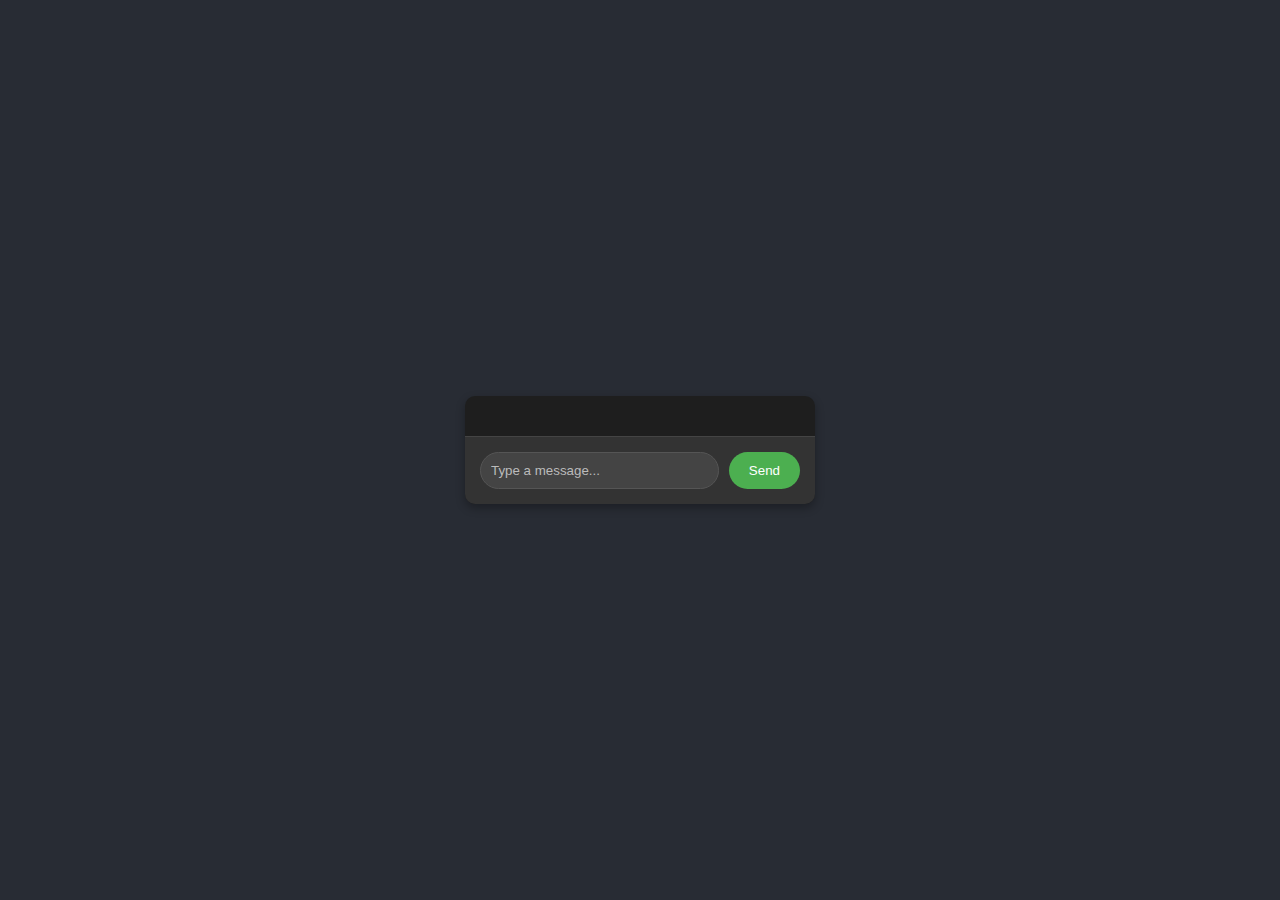
<file: PHASE-3 TASK/index.html>
<!DOCTYPE html>
<html lang="en">
<head>
    <meta charset="UTF-8">
    <meta name="viewport" content="width=device-width, initial-scale=1.0">
    <title>Stylish Chatbot</title>
    <link rel="stylesheet" href="styles.css">
</head>
<body>
    <div id="chat-container">
        <div id="chat-box">
            <div id="chat-log"></div>
        </div>
        <form id="chat-form">
            <input type="text" id="chat-input" placeholder="Type a message..." required>
            <button type="submit">Send</button>
        </form>
    </div>
    <script src="app.js"></script>
</body>
</html>
</file>
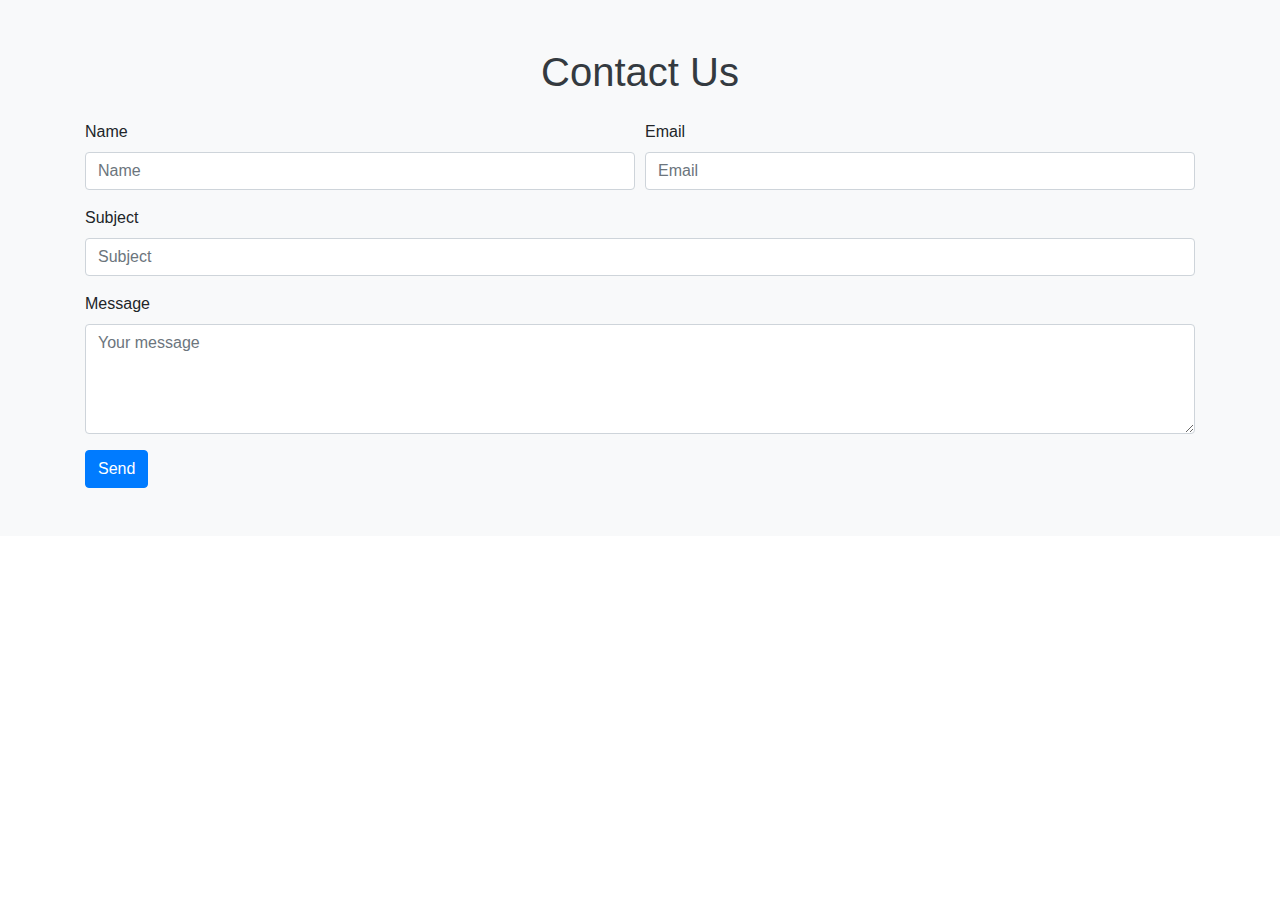
<file: PHASE1-TASKS/Contact page/index.html>
<!DOCTYPE html>
<html lang="en">
<head>
    <meta charset="UTF-8">
    <meta name="viewport" content="width=device-width, initial-scale=1.0">
    <title>Contact Form</title>
    <link href="https://stackpath.bootstrapcdn.com/bootstrap/4.5.2/css/bootstrap.min.css" rel="stylesheet">
    <link href="styles.css" rel="stylesheet">
</head>
<body>

    <!-- Contact Form Section -->
    <section id="contact" class="py-5">
        <div class="container">
            <h2 class="text-center mb-4">Contact Us</h2>
            <form>
                <div class="form-row">
                    <div class="form-group col-md-6">
                        <label for="inputName">Name</label>
                        <input type="text" class="form-control" id="inputName" placeholder="Name" required>
                        <div class="invalid-feedback">
                            Please enter your name.
                        </div>
                    </div>
                    <div class="form-group col-md-6">
                        <label for="inputEmail">Email</label>
                        <input type="email" class="form-control" id="inputEmail" placeholder="Email" required>
                        <div class="invalid-feedback">
                            Please enter a valid email address.
                        </div>
                    </div>
                </div>
                <div class="form-group">
                    <label for="inputSubject">Subject</label>
                    <input type="text" class="form-control" id="inputSubject" placeholder="Subject" required>
                    <div class="invalid-feedback">
                        Please enter a subject.
                    </div>
                </div>
                <div class="form-group">
                    <label for="inputMessage">Message</label>
                    <textarea class="form-control" id="inputMessage" rows="4" placeholder="Your message" required></textarea>
                    <div class="invalid-feedback">
                        Please enter your message.
                    </div>
                </div>
                <button type="submit" class="btn btn-primary">Send</button>
            </form>
        </div>
    </section>

    <script src="https://code.jquery.com/jquery-3.5.1.slim.min.js"></script>
    <script src="https://cdn.jsdelivr.net/npm/@popperjs/core@2.9.2/dist/umd/popper.min.js"></script>
    <script src="https://stackpath.bootstrapcdn.com/bootstrap/4.5.2/js/bootstrap.min.js"></script>
    <script>
        // Example starter JavaScript for disabling form submissions if there are invalid fields
        (function() {
            'use strict';
            window.addEventListener('load', function() {
                // Fetch all the forms we want to apply custom Bootstrap validation styles to
                var forms = document.getElementsByClassName('needs-validation');
                // Loop over them and prevent submission
                var validation = Array.prototype.filter.call(forms, function(form) {
                    form.addEventListener('submit', function(event) {
                        if (form.checkValidity() === false) {
                            event.preventDefault();
                            event.stopPropagation();
                        }
                        form.classList.add('was-validated');
                    }, false);
                });
            }, false);
        })();
    </script>
</body>
</html>
</file>
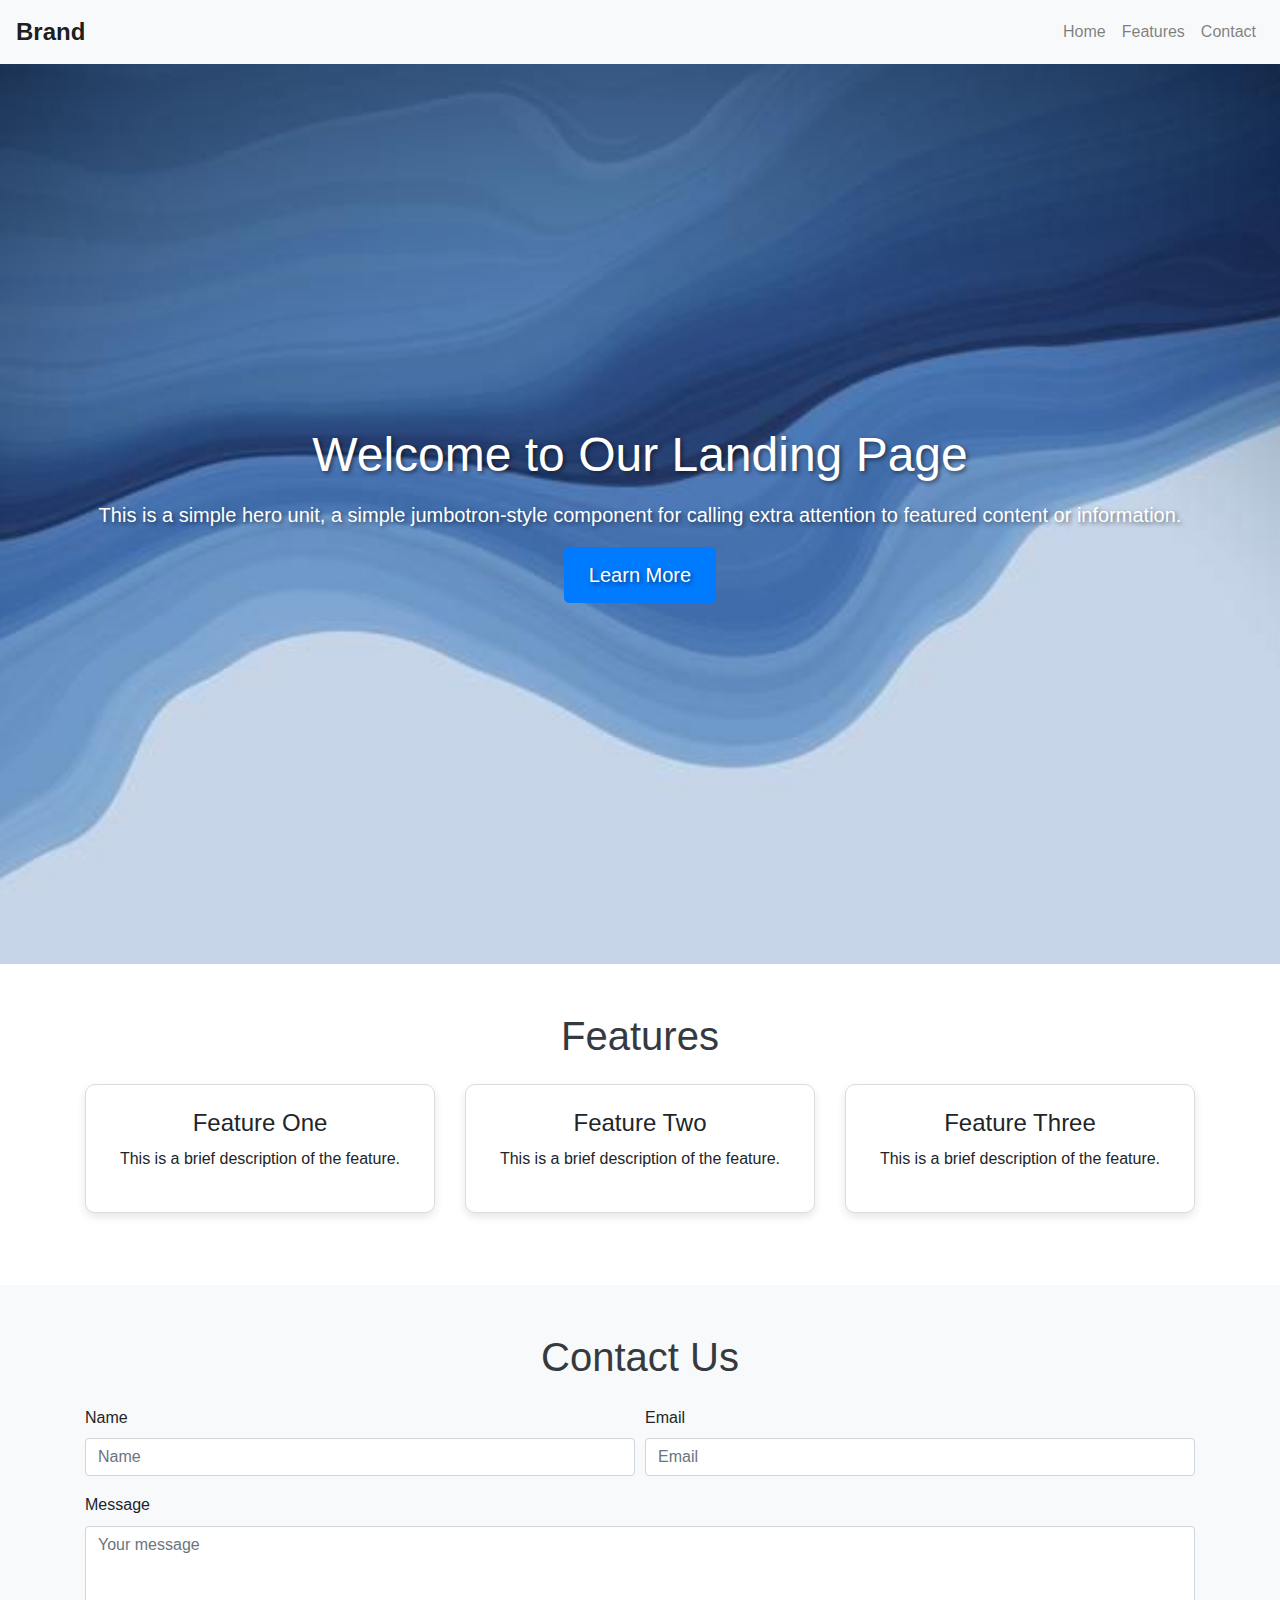
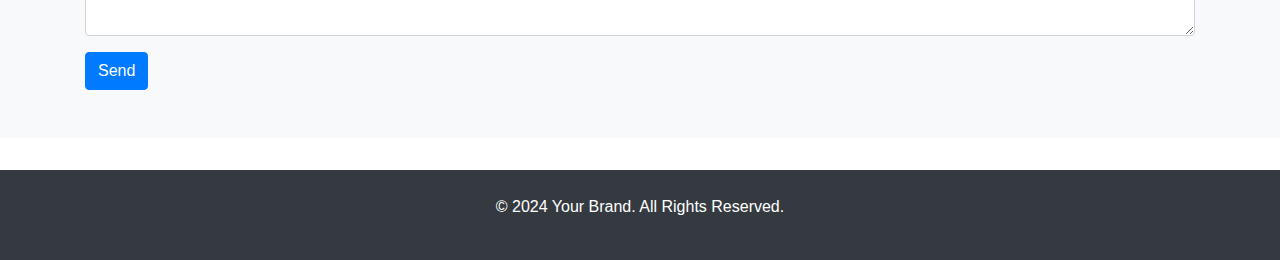
<file: PHASE1-TASKS/Landing page/index.html>
<!DOCTYPE html>
<html lang="en">
<head>
    <meta charset="UTF-8">
    <meta name="viewport" content="width=device-width, initial-scale=1.0">
    <title>Responsive Landing Page</title>
    <link href="https://stackpath.bootstrapcdn.com/bootstrap/4.5.2/css/bootstrap.min.css" rel="stylesheet">
    <link href="styles.css" rel="stylesheet">
</head>
<body>

    <!-- Navigation Bar -->
    <nav class="navbar navbar-expand-lg navbar-light bg-light">
        <a class="navbar-brand" href="#">Brand</a>
        <button class="navbar-toggler" type="button" data-toggle="collapse" data-target="#navbarNav" aria-controls="navbarNav" aria-expanded="false" aria-label="Toggle navigation">
            <span class="navbar-toggler-icon"></span>
        </button>
        <div class="collapse navbar-collapse" id="navbarNav">
            <ul class="navbar-nav ml-auto">
                <li class="nav-item">
                    <a class="nav-link" href="#hero">Home</a>
                </li>
                <li class="nav-item">
                    <a class="nav-link" href="#features">Features</a>
                </li>
                <li class="nav-item">
                    <a class="nav-link" href="#contact">Contact</a>
                </li>
            </ul>
        </div>
    </nav>

    <!-- Hero Section -->
    <section id="hero" class="d-flex align-items-center justify-content-center text-center text-white">
        <div class="container">
            <h1>Welcome to Our Landing Page</h1>
            <p class="lead">This is a simple hero unit, a simple jumbotron-style component for calling extra attention to featured content or information.</p>
            <a href="#features" class="btn btn-primary btn-lg">Learn More</a>
        </div>
    </section>

    <!-- Features Section -->
    <section id="features" class="py-5">
        <div class="container">
            <h2 class="text-center mb-4">Features</h2>
            <div class="row">
                <div class="col-lg-4 col-md-6 mb-4">
                    <div class="feature-item p-4 text-center">
                        <i class="icon-example mb-3"></i>
                        <h4>Feature One</h4>
                        <p>This is a brief description of the feature.</p>
                    </div>
                </div>
                <div class="col-lg-4 col-md-6 mb-4">
                    <div class="feature-item p-4 text-center">
                        <i class="icon-example mb-3"></i>
                        <h4>Feature Two</h4>
                        <p>This is a brief description of the feature.</p>
                    </div>
                </div>
                <div class="col-lg-4 col-md-6 mb-4">
                    <div class="feature-item p-4 text-center">
                        <i class="icon-example mb-3"></i>
                        <h4>Feature Three</h4>
                        <p>This is a brief description of the feature.</p>
                    </div>
                </div>
            </div>
        </div>
    </section>

    <!-- Contact Section -->
    <section id="contact" class="py-5 bg-light">
        <div class="container">
            <h2 class="text-center mb-4">Contact Us</h2>
            <form>
                <div class="form-row">
                    <div class="form-group col-md-6">
                        <label for="inputName">Name</label>
                        <input type="text" class="form-control" id="inputName" placeholder="Name">
                    </div>
                    <div class="form-group col-md-6">
                        <label for="inputEmail">Email</label>
                        <input type="email" class="form-control" id="inputEmail" placeholder="Email">
                    </div>
                </div>
                <div class="form-group">
                    <label for="inputMessage">Message</label>
                    <textarea class="form-control" id="inputMessage" rows="4" placeholder="Your message"></textarea>
                </div>
                <button type="submit" class="btn btn-primary">Send</button>
            </form>
        </div>
    </section>

    <!-- Footer -->
    <footer class="py-4 bg-dark text-white text-center">
        <p>&copy; 2024 Your Brand. All Rights Reserved.</p>
    </footer>

    <script src="https://code.jquery.com/jquery-3.5.1.slim.min.js"></script>
    <script src="https://cdn.jsdelivr.net/npm/@popperjs/core@2.9.2/dist/umd/popper.min.js"></script>
    <script src="https://stackpath.bootstrapcdn.com/bootstrap/4.5.2/js/bootstrap.min.js"></script>
</body>
</html>
</file>
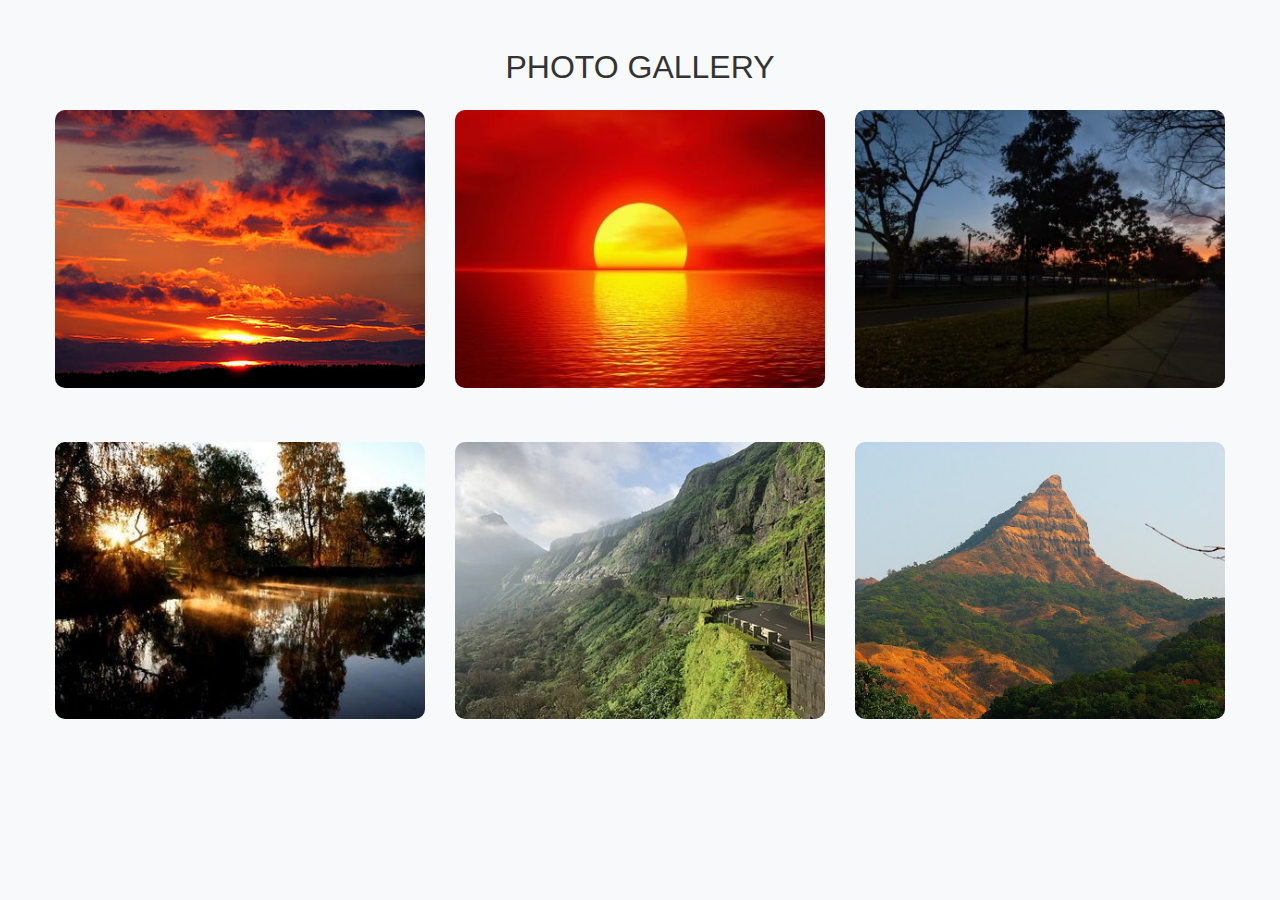
<file: PHASE1-TASKS/Photo Gallery/index.html>
<!DOCTYPE html>
<html lang="en">
<head>
    <meta charset="UTF-8">
    <meta name="viewport" content="width=device-width, initial-scale=1.0">
    <title>Photo Gallery</title>
    <link href="https://stackpath.bootstrapcdn.com/bootstrap/4.5.2/css/bootstrap.min.css" rel="stylesheet">
    <link href="styles.css" rel="stylesheet">
</head>
<body>
    <div class="container py-5">
        <h2 class="text-center mb-4">PHOTO GALLERY</h2>
        <div class="row">
            <div class="col-md-4 mb-4">
                <div class="card">
                    <img src="photo1.jpg" class="card-img-top" alt="Photo 1">
                </div>
            </div>
            <div class="col-md-4 mb-4">
                <div class="card">
                    <img src="photo2.jpg" class="card-img-top" alt="Photo 2">
                </div>
            </div>
            <div class="col-md-4 mb-4">
                <div class="card">
                    <img src="photo3.jpg" class="card-img-top" alt="Photo 3">
                </div>
            </div>
            <div class="col-md-4 mb-4">
                <div class="card">
                    <img src="photo4.jpg" class="card-img-top" alt="Photo 4">
                </div>
            </div>
            <div class="col-md-4 mb-4">
                <div class="card">
                    <img src="photo5.jpg" class="card-img-top" alt="Photo 5">
                </div>
            </div>
            <div class="col-md-4 mb-4">
                <div class="card">
                    <img src="photo6.jpg" class="card-img-top" alt="Photo 6">
                </div>
            </div>
        </div>
    </div>
</body>
</html>
</file>
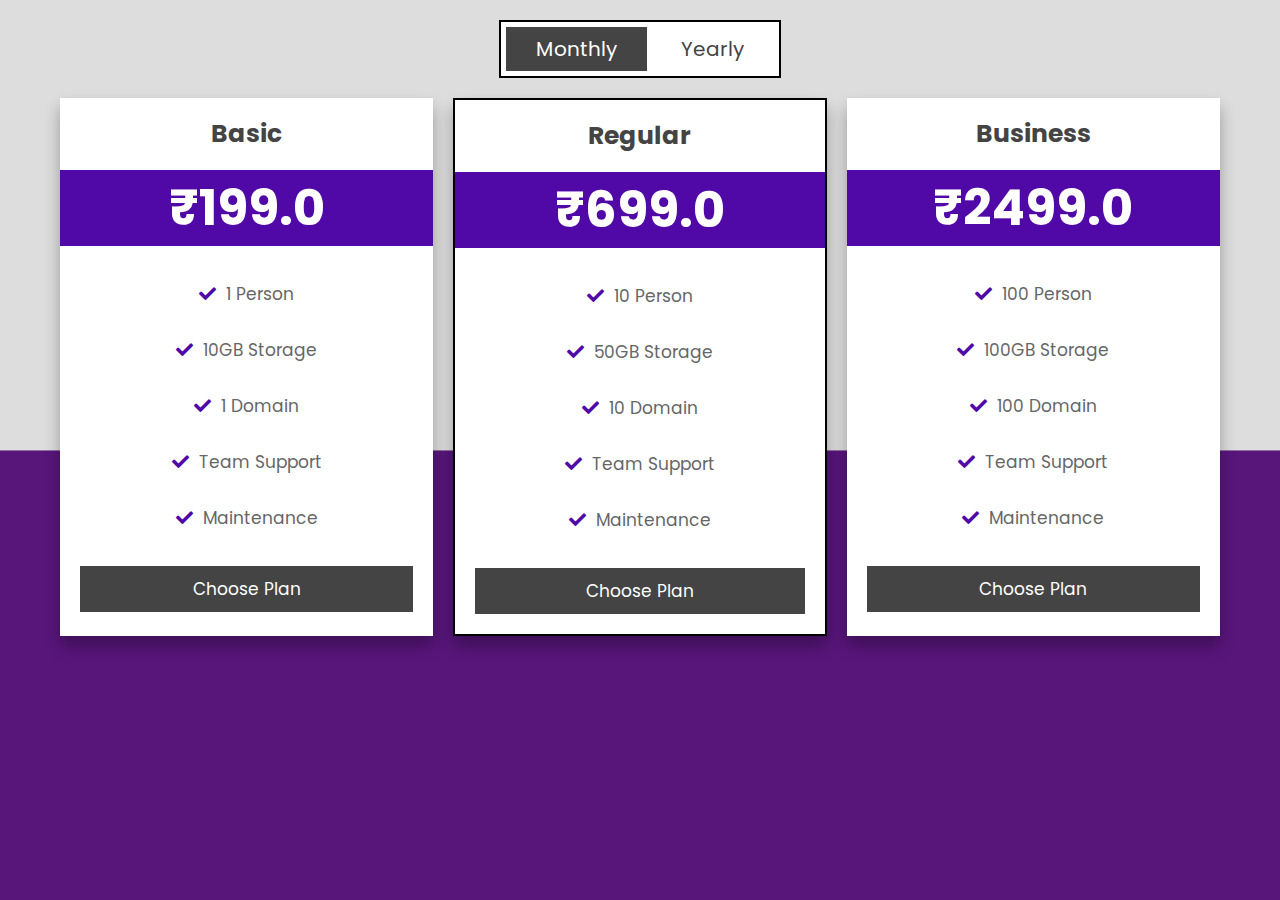
<file: PHASE1-TASKS/Pricing table/index.html>
<!DOCTYPE html>
<html lang="en">
<head>
    <meta charset="UTF-8">
    <meta http-equiv="X-UA-Compatible" content="IE=edge">
    <meta name="viewport" content="width=device-width, initial-scale=1.0">
   
    <!-- font awesome cdn link  -->
    <link rel="stylesheet" href="https://cdnjs.cloudflare.com/ajax/libs/font-awesome/5.15.4/css/all.min.css">

    <!-- custom css file link  -->
    <link rel="stylesheet" href="style.css">

</head>
<body>

<div class="container">

    <div class="price-toggler">
        <span class="month active">monthly</span>
        <span class="year">yearly</span>
    </div>

    <div class="box-container">

        <div class="box">
            <h3>basic</h3>
            <div class="price month"><span>₹</span>199.<span>0</span></div>
            <div class="price year"><span>₹</span>799.<span>0</span></div>
            <div class="list">
                <p> <i class="fas fa-check"></i> 1 person </p>
                <p> <i class="fas fa-check"></i> 10GB storage </p>
                <p> <i class="fas fa-check"></i> 1 domain </p>
                <p> <i class="fas fa-check"></i> team support </p>
                <p> <i class="fas fa-check"></i> maintenance </p>
            </div>
            <a href="#" class="btn">choose plan</a>
        </div>

        <div class="box">
            <h3>regular</h3>
            <div class="price month"><span>₹</span>699.<span>0</span></div>
            <div class="price year"><span>₹</span>1599.<span>0</span></div>
            <div class="list">
                <p> <i class="fas fa-check"></i> 10 person </p>
                <p> <i class="fas fa-check"></i> 50GB storage </p>
                <p> <i class="fas fa-check"></i> 10 domain </p>
                <p> <i class="fas fa-check"></i> team support </p>
                <p> <i class="fas fa-check"></i> maintenance </p>
            </div>
            <a href="#" class="btn">choose plan</a>
        </div>

        <div class="box">
            <h3>business</h3>
            <div class="price month"><span>₹</span>2499.<span>0</span></div>
            <div class="price year"><span>₹</span>4999.<span>0</span></div>
            <div class="list">
                <p> <i class="fas fa-check"></i> 100 person </p>
                <p> <i class="fas fa-check"></i> 100GB storage </p>
                <p> <i class="fas fa-check"></i> 100 domain </p>
                <p> <i class="fas fa-check"></i> team support </p>
                <p> <i class="fas fa-check"></i> maintenance </p>
            </div>
            <a href="#" class="btn">choose plan</a>
        </div>

    </div>

</div>

<script>

let month = document.querySelector('.price-toggler .month');
let year = document.querySelector('.price-toggler .year');
let monthAmount = document.querySelectorAll('.box-container .box .month');
let yearAmount = document.querySelectorAll('.box-container .box .year');

year.onclick = () =>{
    year.classList.add('active');
    month.classList.remove('active');

    monthAmount.forEach(mo =>{ mo.style.display = 'none' });
    yearAmount.forEach(yr =>{ yr.style.display = 'block' });
};

month.onclick = () =>{
    year.classList.remove('active');
    month.classList.add('active');

    monthAmount.forEach(mo =>{ mo.style.display = 'block' });
    yearAmount.forEach(yr =>{ yr.style.display = 'none' });
};

</script>
    
</body>
</html>
</file>
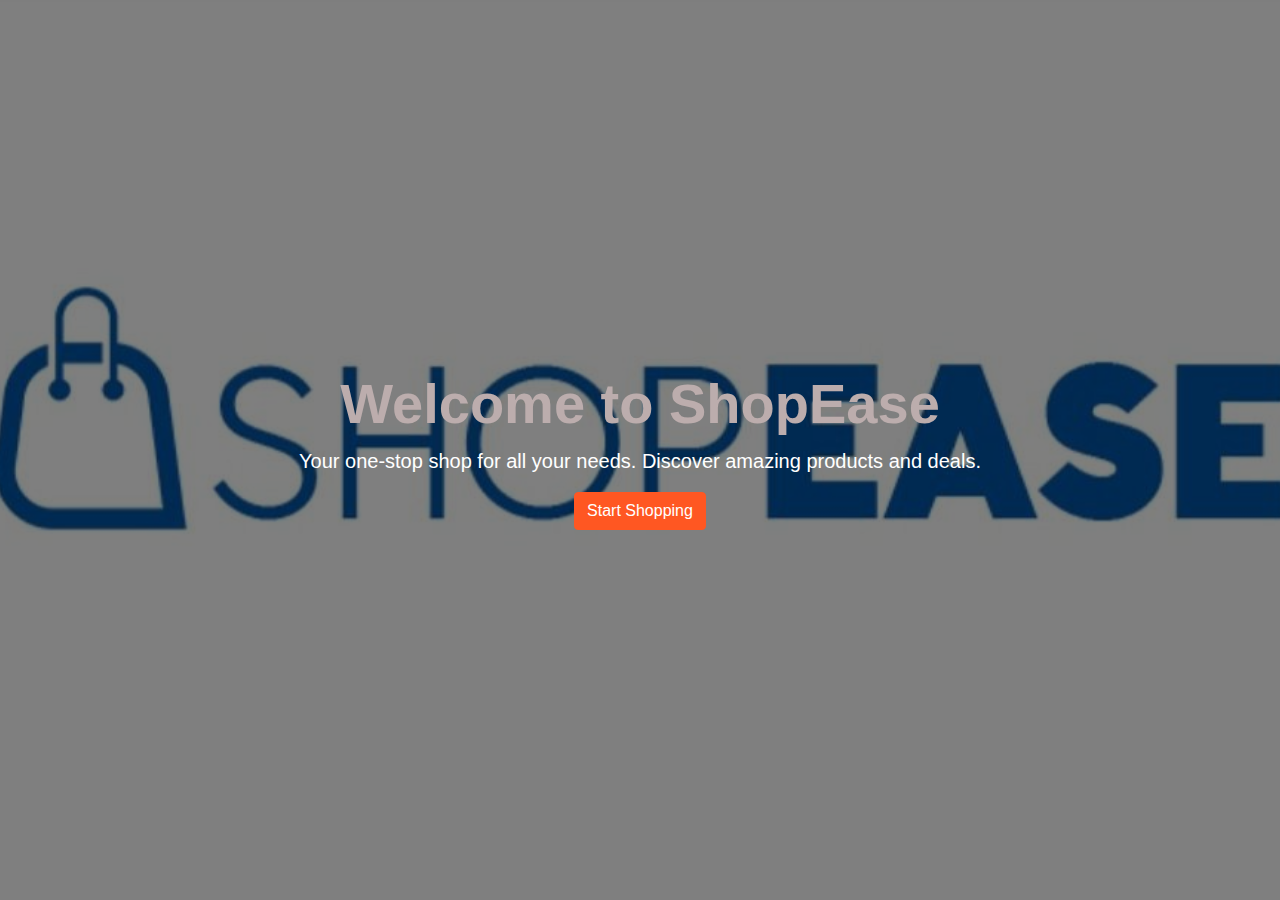
<file: PHASE2-TASKS/Landing page-Herosection/index.html>
<!DOCTYPE html>
<html lang="en">
<head>
    <meta charset="UTF-8">
    <meta name="viewport" content="width=device-width, initial-scale=1.0">
    <title>Shopping App Landing Page</title>
    <link href="https://maxcdn.bootstrapcdn.com/bootstrap/4.5.2/css/bootstrap.min.css" rel="stylesheet">
    <link rel="stylesheet" href="styles.css">
</head>
<body>
    <header class="hero-section">
        <div class="container h-100">
            <div class="row h-100 align-items-center">
                <div class="col-12 text-center">
                    <h1 class="display-4 hero-heading">Welcome to ShopEase</h1>
                    <p class="lead text-white">Your one-stop shop for all your needs. Discover amazing products and deals.</p>
                    <a href="#shop" class="btn btn-primary">Start Shopping</a>
                </div>
            </div>
        </div>
    </header>

    <!-- Add more sections here, such as features, testimonials, etc. -->

    <script src="https://code.jquery.com/jquery-3.5.1.slim.min.js"></script>
    <script src="https://cdn.jsdelivr.net/npm/@popperjs/core@2.5.3/dist/umd/popper.min.js"></script>
    <script src="https://maxcdn.bootstrapcdn.com/bootstrap/4.5.2/js/bootstrap.min.js"></script>
</body>
</html>
</file>
<file: PHASE-3 TASK/styles.css>
body {
    display: flex;
    justify-content: center;
    align-items: center;
    height: 100vh;
    background-color: #282c34;
    font-family: 'Roboto', sans-serif;
    margin: 0;
    color: #fff;
}

#chat-container {
    width: 350px;
    max-width: 100%;
    background-color: #1e1e1e;
    border-radius: 10px;
    box-shadow: 0 4px 10px rgba(0, 0, 0, 0.3);
    overflow: hidden;
    display: flex;
    flex-direction: column;
}

#chat-box {
    flex: 1;
    overflow-y: auto;
    padding: 20px;
    border-bottom: 1px solid #444;
}

#chat-log {
    display: flex;
    flex-direction: column;
}

.message {
    margin-bottom: 15px;
    padding: 10px 15px;
    border-radius: 20px;
    max-width: 80%;
    word-wrap: break-word;
    line-height: 1.5;
}

.user-message {
    align-self: flex-end;
    background-color: #4caf50;
    color: #fff;
}

.bot-message {
    align-self: flex-start;
    background-color: #555;
    color: #fff;
}

#chat-form {
    display: flex;
    padding: 15px;
    background-color: #333;
}

#chat-input {
    flex: 1;
    padding: 10px;
    border: 1px solid #555;
    border-radius: 20px;
    margin-right: 10px;
    background-color: #444;
    color: #fff;
    outline: none;
}

#chat-input::placeholder {
    color: #bbb;
}

#chat-form button {
    padding: 10px 20px;
    background-color: #4caf50;
    color: #fff;
    border: none;
    border-radius: 20px;
    cursor: pointer;
    transition: background-color 0.3s;
}

#chat-form button:hover {
    background-color: #45a049;
}
</file>
<file: PHASE1-TASKS/Contact page/styles.css>
/* General Styles */
body {
    font-family: Arial, sans-serif;
}

/* Contact Form Section */
#contact {
    background-color: #f8f9fa;
    padding: 3rem 0;
}

#contact h2 {
    font-size: 2.5rem;
    margin-bottom: 2rem;
    color: #343a40;
}

.form-control:focus {
    border-color: #80bdff;
    box-shadow: 0 0 0 0.2rem rgba(0, 123, 255, 0.25);
}

.btn-primary {
    background-color: #007bff;
    border-color: #007bff;
    transition: background-color 0.3s, border-color 0.3s;
}

.btn-primary:hover {
    background-color: #0056b3;
    border-color: #004085;
}

/* Form Validation Styles */
.was-validated .form-control:invalid {
    border-color: #dc3545;
}

.was-validated .form-control:invalid:focus {
    border-color: #e3342f;
    box-shadow: 0 0 0 0.2rem rgba(225, 83, 97, 0.25);
}

.was-validated .form-control:valid {
    border-color: #28a745;
}

.was-validated .form-control:valid:focus {
    border-color: #28a745;
    box-shadow: 0 0 0 0.2rem rgba(72, 180, 97, 0.25);
}
</file>
<file: PHASE1-TASKS/Landing page/styles.css>
/* General Styles */
body {
    font-family: Arial, sans-serif;
    line-height: 1.6;
}

.navbar-brand {
    font-size: 1.5rem;
    font-weight: bold;
}

/* Hero Section */
#hero {
    height: 100vh;
    background: url('hero-background.jpeg') center center/cover no-repeat;
    color: #fff;
    text-shadow: 2px 2px 4px rgba(0, 0, 0, 0.5);
}

#hero h1 {
    font-size: 3rem;
    margin-bottom: 1rem;
}

#hero p {
    font-size: 1.25rem;
}

#hero .btn {
    padding: 0.75rem 1.5rem;
    font-size: 1.25rem;
}

/* Features Section */
#features {
    padding: 3rem 0;
}

#features h2 {
    font-size: 2.5rem;
    margin-bottom: 2rem;
    color: #343a40;
}

.feature-item {
    background: #fff;
    border: 1px solid #ddd;
    border-radius: 10px;
    box-shadow: 0 4px 8px rgba(0, 0, 0, 0.1);
    transition: transform 0.3s, box-shadow 0.3s;
}

.feature-item:hover {
    transform: translateY(-10px);
    box-shadow: 0 8px 16px rgba(0, 0, 0, 0.2);
}

.feature-item i {
    font-size: 2rem;
    color: #007bff;
}

/* Contact Section */
#contact {
    padding: 3rem 0;
}

#contact h2 {
    font-size: 2.5rem;
    margin-bottom: 2rem;
    color: #343a40;
}

.form-control:focus {
    border-color: #80bdff;
    box-shadow: 0 0 0 0.2rem rgba(0, 123, 255, 0.25);
}

.btn-primary {
    background-color: #007bff;
    border-color: #007bff;
    transition: background-color 0.3s, border-color 0.3s;
}

.btn-primary:hover {
    background-color: #0056b3;
    border-color: #004085;
}

/* Footer */
footer {
    margin-top: 2rem;
}
</file>
<file: PHASE1-TASKS/Photo Gallery/styles.css>
body {
    font-family: Arial, sans-serif;
    background-color: #f8f9fa; /* Light background color for contrast */
    margin: 0;
    padding: 0;
}

h2 {
    font-family: 'Montserrat', sans-serif;
    color: #333;
    margin-bottom: 30px;
}

.container {
    max-width: 1200px;
    margin: auto;
    padding: 0 15px;
}

.card {
    transition: transform 0.2s, box-shadow 0.2s;
    border: none; /* Remove default border */
    border-radius: 10px; /* Smooth edges */
    overflow: hidden; /* Ensure inner content stays within bounds */
}

.card:hover {
    transform: scale(1.05);
    box-shadow: 0 10px 20px rgba(0, 0, 0, 0.2); /* Add shadow effect on hover */
}

.card-img-top {
    width: 100%;
    height: auto;
    border-radius: 0; /* Ensure no extra rounding */
    display: block; /* Ensure the image behaves like a block element */
}

.mb-4 {
    margin-bottom: 1.5rem !important; /* Ensure spacing between cards */
}

/* Optional: Add some spacing between rows */
.row {
    margin-top: -15px;
    margin-bottom: -15px;
}

.row > .col-md-4 {
    padding-top: 15px;
    padding-bottom: 15px;
}
</file>
<file: PHASE1-TASKS/Pricing table/style.css>
@import url('https://fonts.googleapis.com/css2?family=Poppins:wght@100;300;400;500;600&display=swap');

*{
  font-family: 'Poppins', sans-serif;
  margin:0; padding:0; 
  box-sizing: border-box;
  text-transform: capitalize;
  outline: none; border:none;
  text-decoration: none;
}

.container{
  background: linear-gradient(#ddd 50%, rgb(88, 22, 123) 50.1%);
  min-height: 100vh;
  text-align: center;
}

.container .box-container{
  max-width: 1200px;
  margin:0 auto;
  padding:20px;
  display: grid;
  grid-template-columns: repeat(auto-fit, minmax(300px, 1fr));
  gap:20px;
}

.container .box-container .box{
  background: #fff;
  box-shadow: 0 10px 15px rgba(0,0,0,.3);
}

.container .box-container .box:nth-child(2){
  border:2px solid #000;
}

.container .box-container .box:nth-child(2) .btn{
  background: #444;
}

.container .box-container .box:nth-child(2) .btn:hover{
  background: #444;
}

.container .box-container .box h3{
  font-size: 25px;
  padding:17px 0;
  color:#444;
}

.container .box-container .box .price{
  color:#fff;
  background: rgb(80, 9, 167);
  font-weight: bolder;
  font-size: 50px;
}

.container .box-container .box .price.year{
  display: none;
}

.container .box-container .box .list{
  margin:20px 0;
}

.container .box-container .box .list p{
  padding:15px 0;
  font-size: 17px;
  color:#666;
}

.container .box-container .box .list p i{
  padding-right: 5px;
  color:rgb(80, 9, 167);
}

.container .box-container .box .btn{
  margin:20px;
  display: block;
  font-size: 17px;
  background: #444;
  color:#fff;
  padding:10px;
}

.container .box-container .box .btn:hover{
  background: rgb(80, 9, 167);
}

.container .price-toggler{
  margin-top: 20px;
  display: inline-block;
  padding:5px;
  border:2px solid #000;
  background: #fff;
}

.container .price-toggler span{
  padding:7px 30px;
  cursor: pointer;
  color:#444;
  font-size: 20px;
  display: inline-block;
}

.container .price-toggler span.active{
  background: #444;
  color:#fff;
}

@media (max-width:450px){
  .container .box-container{
    grid-template-columns: 1fr;
  }
}
</file>
<file: PHASE2-TASKS/Landing page-Herosection/styles.css>
/* styles.css */
.hero-section {
    position: relative;
    height: 100vh;
    background: url('hero.jpg') no-repeat center center/cover;
}

.hero-section::before {
    content: '';
    position: absolute;
    top: 0;
    left: 0;
    width: 100%;
    height: 100%;
    background-color: rgba(0, 0, 0, 0.5); /* Adjust the overlay color and opacity here */
}

.hero-section .container {
    position: relative;
    z-index: 1;
}

.hero-section .hero-heading {
    color: #bcadad;
    font-weight: bold;
}

.hero-section .text-white {
    color: #fff !important;
}

.hero-section .btn-primary {
    background-color: #ff5722;
    border-color: #ff5722;
}

.hero-section .btn-primary:hover {
    background-color: #e64a19;
    border-color: #e64a19;
}
</file>
